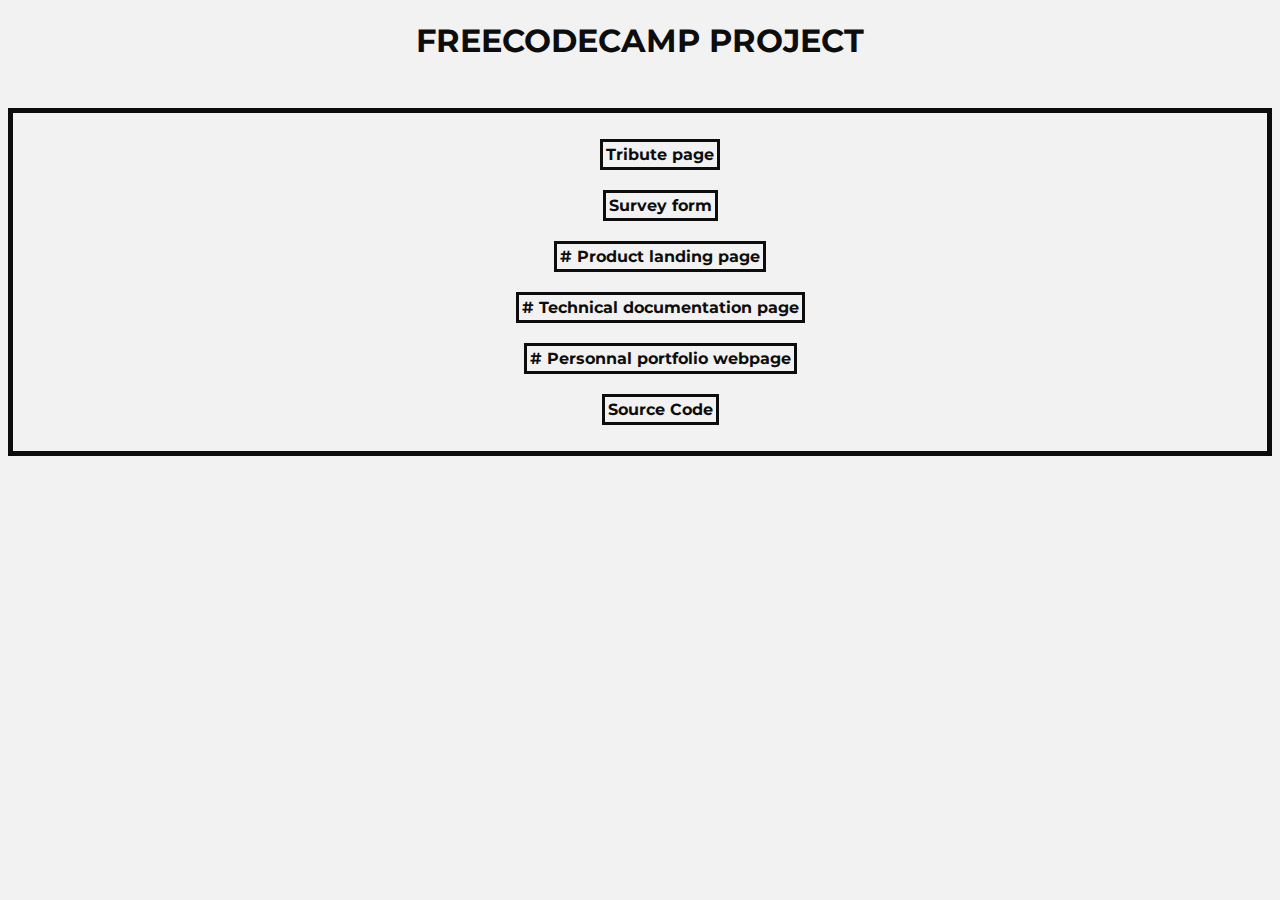
<file: index.html>
<!DOCTYPE html>
<html lang="en">
  <head>
    <meta charset="UTF-8" />
    <title>FreeCodeCampProject</title>
    <link rel="stylesheet" href="styles/index.css" media="all" />
    <link
      href="https://fonts.googleapis.com/css?family=Montserrat&display=swap"
      rel="stylesheet"
    />
  </head>
  <body>
    <h1>FREECODECAMP PROJECT</h1>
    <!-- <blockquote>"Right now, not have any project"</blockquote> -->
    <div class="project">
      <ul>
        <li>
          <a href="tributePage.html">Tribute page</a>
        </li>
        <li>
          <a href="surveyForm.html">Survey form</a>
        </li>
        <li>
          <a href="productLandingPage.html"># Product landing page</a>
        </li>
        <li>
          <a href="technicalDocumentationPage.html">
            # Technical documentation page
          </a>
        </li>
        <li>
          <a href="personnalPortfolioWebpage.html"
            ># Personnal portfolio webpage</a
          >
        </li>
        <li>
          <a href="https://github.com/nicholaspham2311/FreeCodeCampProject"
            >Source Code</a
          >
        </li>
      </ul>
    </div>
  </body>
</html>
</file>
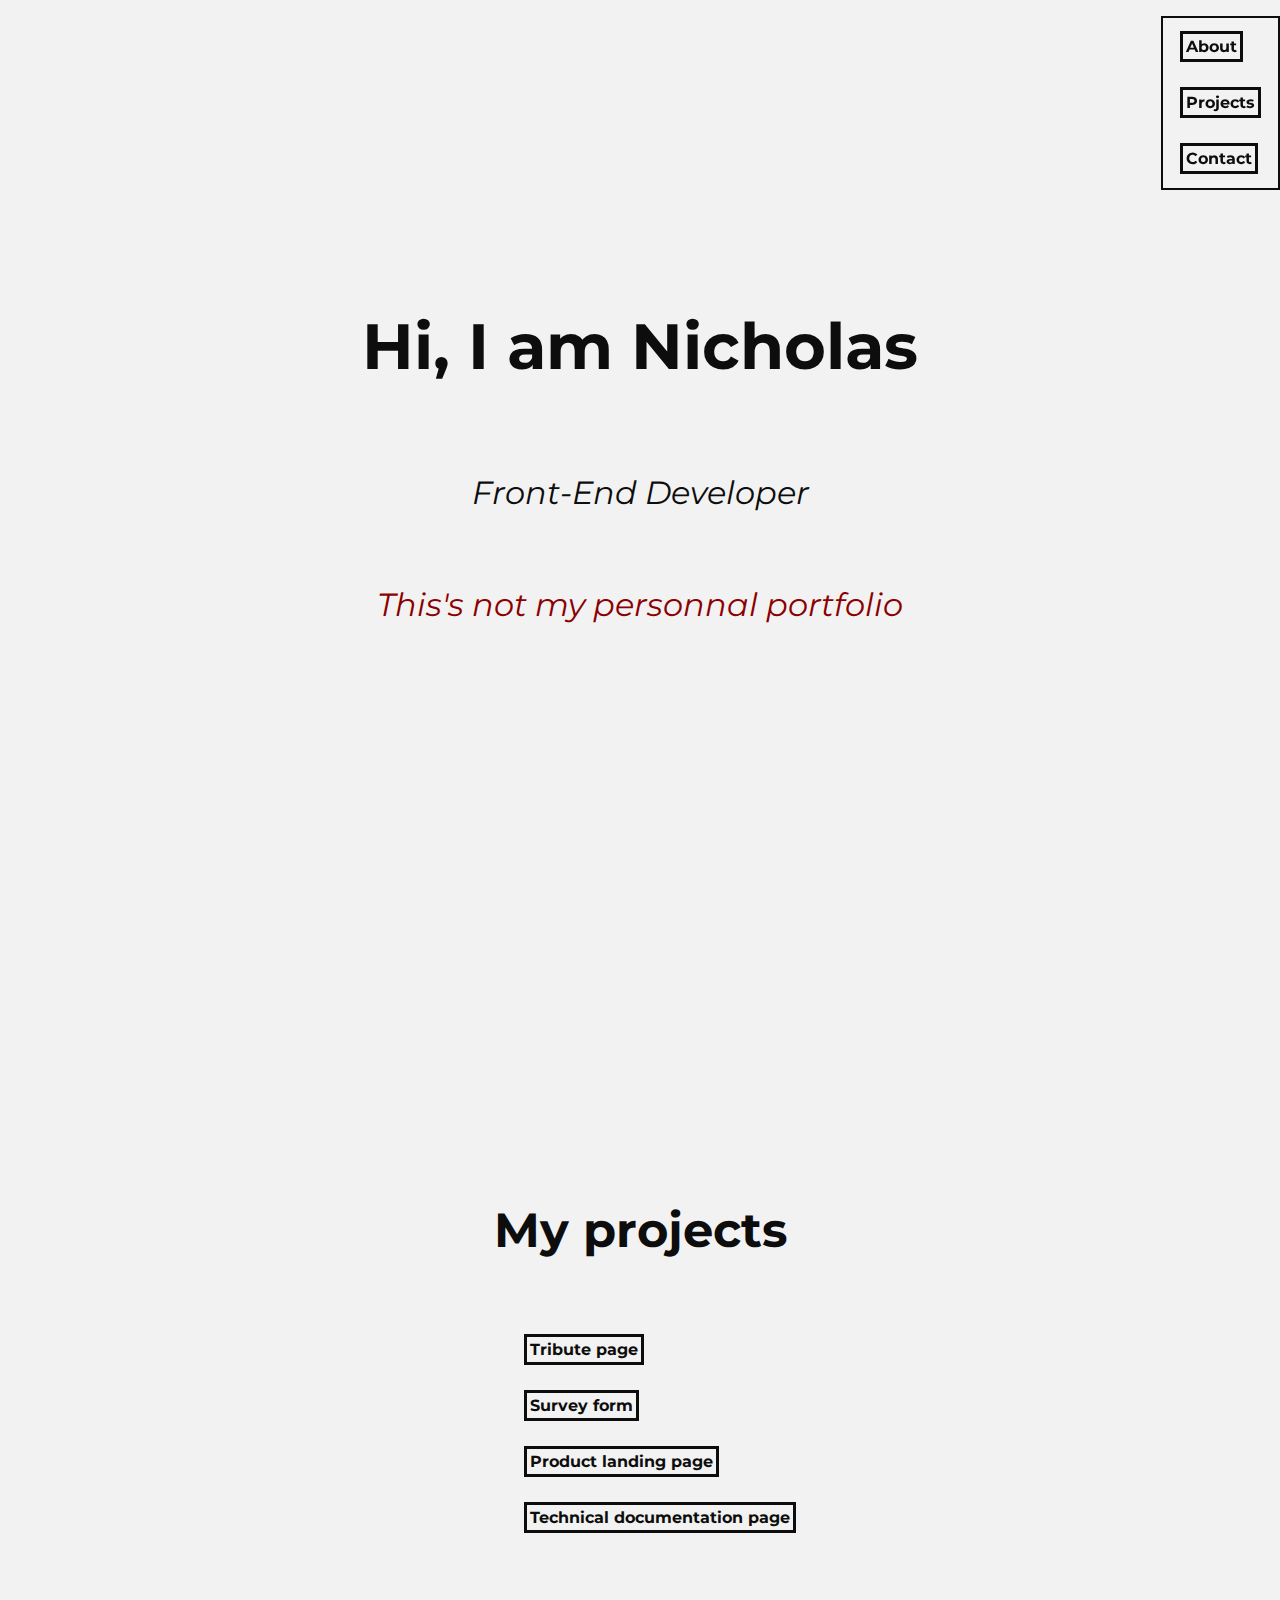
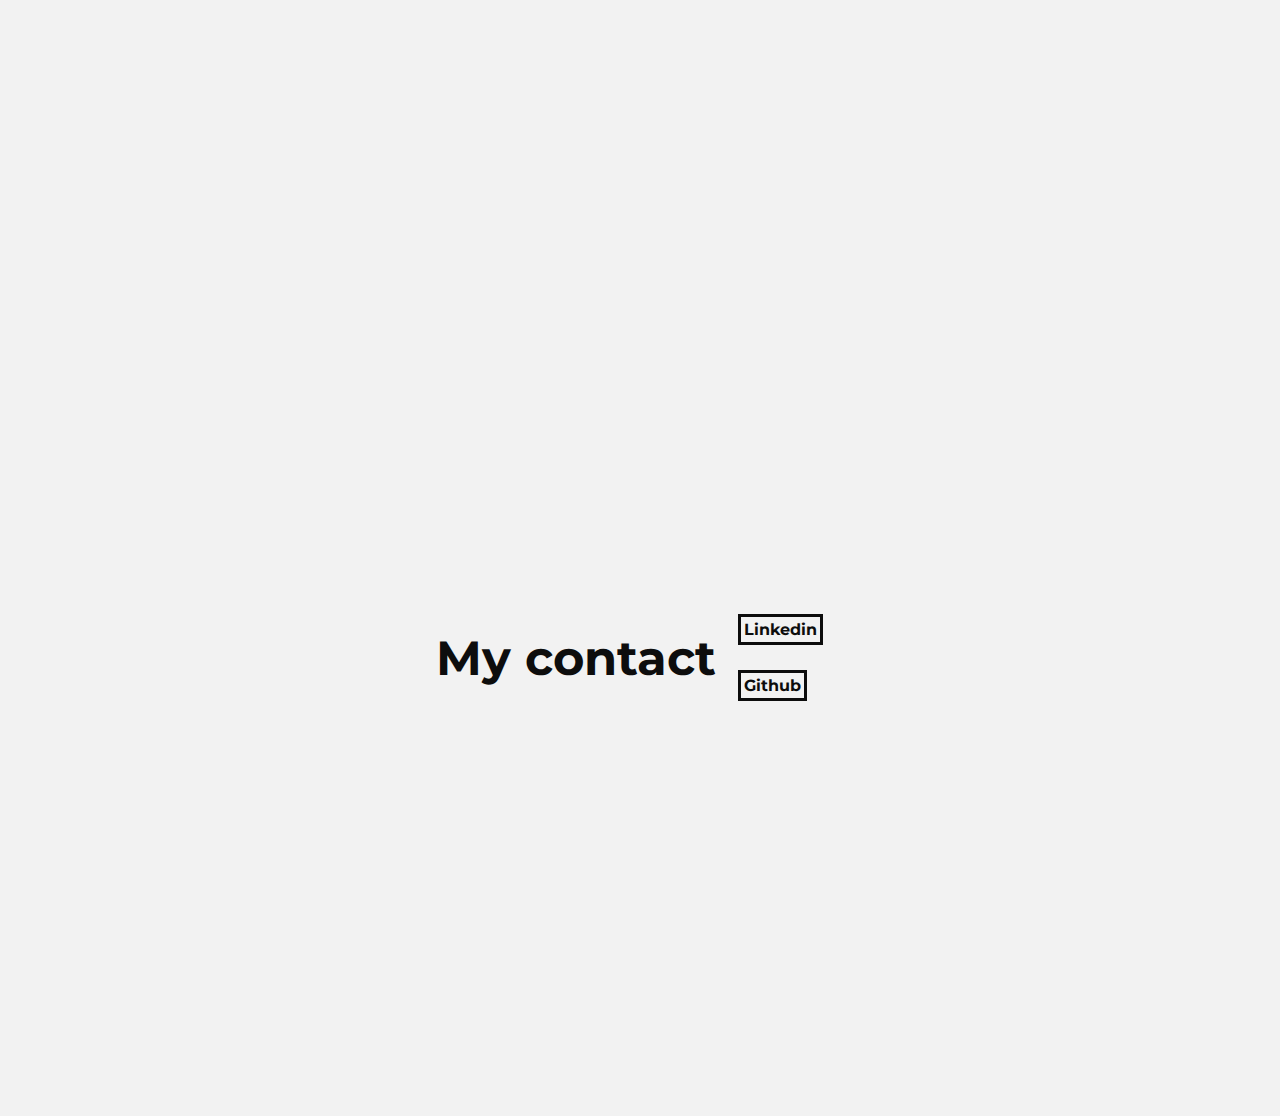
<file: personnalPortfolioWebpage.html>
<!DOCTYPE html>
<html lang="en">
  <head>
    <meta charset="UTF-8" />
    <title>Personal Portfolio</title>
    <link
      rel="stylesheet"
      href="styles/personnalPortfolioWebpage.css"
      media="all"
    />
  </head>
  <body>
    <script src="https://cdn.freecodecamp.org/testable-projects-fcc/v1/bundle.js"></script>
    <header>
      <nav id="navbar">
        <ul>
          <li>
            <a class="nav-link" href="#welcome-section">About</a>
          </li>
          <li>
            <a class="nav-link" href="#projects">Projects</a>
          </li>
          <li>
            <a class="nav-link" href="#contact">Contact</a>
          </li>
        </ul>
      </nav>
    </header>
    <main id="main-doc">
      <section id="welcome-section">
        <h1>Hi, I am Nicholas</h1>
        <p>Front-End Developer</p>
        <p style="color: darkred">This's not my personnal portfolio</p>
      </section>
      <section id="projects">
        <h2>My projects</h2>
        <ul>
          <li>
            <a class="project-tile" href="./tributePage.html">Tribute page</a>
          </li>
          <li>
            <a class="project-tile" href="./surveyForm.html">Survey form</a>
          </li>
          <li>
            <a class="project-tile" href="./productLandingPage.html"
              >Product landing page</a
            >
          </li>
          <li>
            <a class="project-tile" href="./technicalDocumentationPage.html">
              Technical documentation page
            </a>
          </li>
        </ul>
      </section>
      <section id="contact">
        <h2>My contact</h2>
        <ul>
          <li>
            <a
              id="profile-link"
              target="_blank"
              href="https://www.linkedin.com/in/thuanpham2311/"
              >Linkedin</a
            >
          </li>
          <li>
            <a
              id="profile-link"
              target="_blank"
              href="https://github.com/thuanpham2311"
              >Github</a
            >
          </li>
        </ul>
      </section>
    </main>
    <footer></footer>
  </body>
</html>
</file>
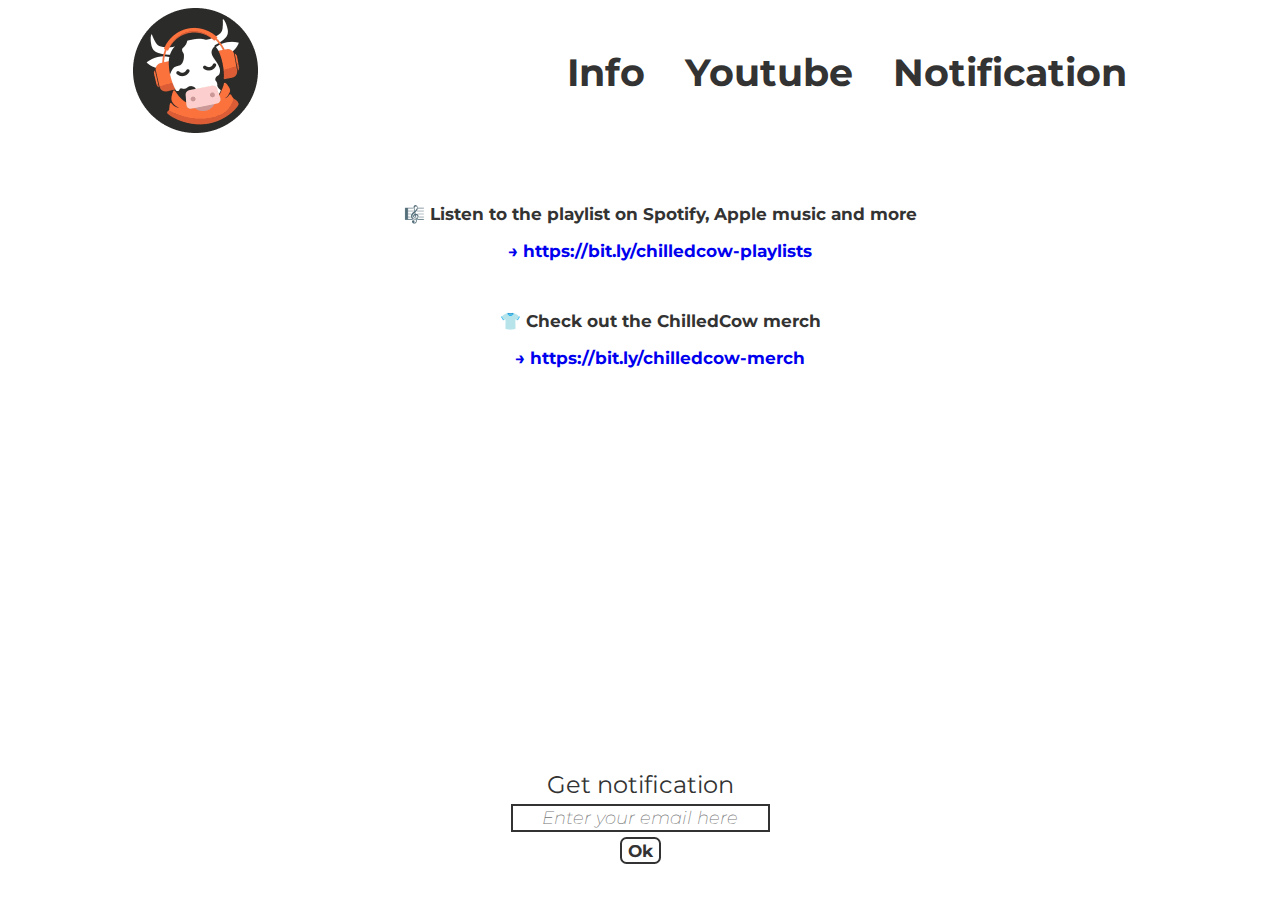
<file: productLandingPage.html>
<!DOCTYPE html>
<html lang="en">
  <head>
    <meta charset="UTF-8" />
    <title>Product Landing Page</title>
    <link rel="stylesheet" href="styles/productLandingPage.css" media="all" />
  </head>
  <div id="header">
    <header>
      <div class="logo">
        <a href="https://www.facebook.com/TheChilledCow/"
          ><img id="header-img" src="images/logo_productLandingPage.png" alt=""
        /></a>
      </div>
      <nav id="nav-bar">
        <ul>
          <li><a class="nav-link" href="#info">Info</a></li>
          <li><a class="nav-link" href="#youtube">Youtube</a></li>
          <li><a class="nav-link" href="#notification">Notification</a></li>
        </ul>
      </nav>
    </header>
  </div>
  <body>
    <section id="info">
      <form id="form" action="">
        <ul>
          <p>🎼 Listen to the playlist on Spotify, Apple music and more</p>
          <a href="https://bit.ly/chilledcow-playlists"
            >→ https://bit.ly/chilledcow-playlists</a
          >
        </ul>
        <ul>
          <p>👕 Check out the ChilledCow merch</p>
          <a href="https://bit.ly/chilledcow-merch"
            >→ https://bit.ly/chilledcow-merch</a
          >
        </ul>
      </form>
    </section>
    <section id="youtube" class="youtube-video">
      <iframe
        id="video"
        src="https://youtube.com/embed/5qap5aO4i9A"
        width="420"
        height="315"
        frameborder="0"
      ></iframe>
    </section>
    <section id="notification">
      <h2>Get notification</h2>
      <form id="form" action="https://www.freecodecamp.com/email-submit">
        <input
          id="email"
          name="email"
          type="email"
          placeholder="Enter your email here"
          required
        />
        <input id="submit" type="submit" value="Ok" class="ok-button" />
      </form>
    </section>
    <script src="https://cdn.freecodecamp.org/testable-projects-fcc/v1/bundle.js"></script>
  </body>
</html>
</file>
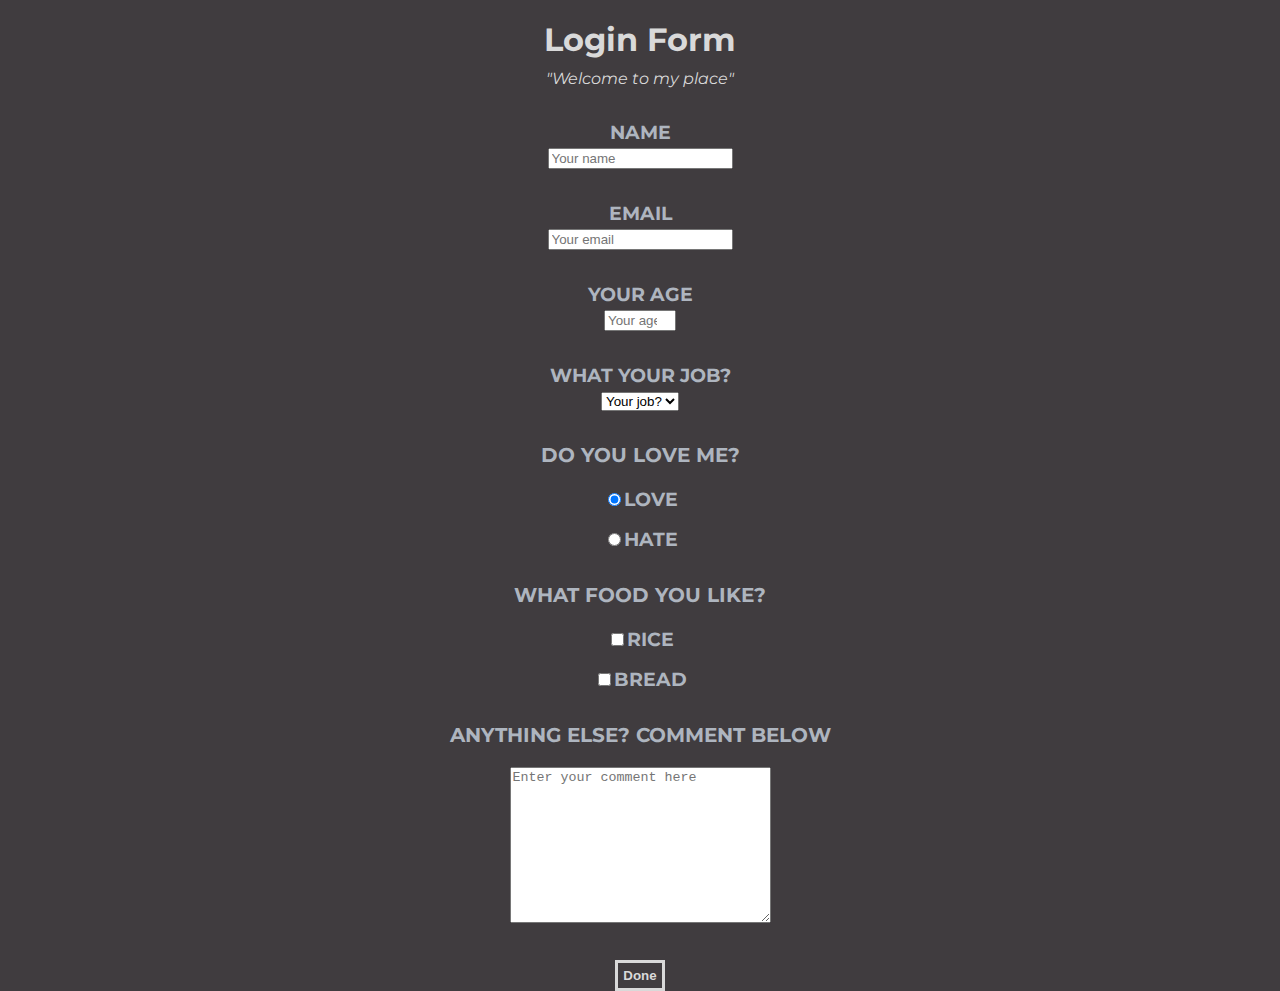
<file: surveyForm.html>
<!DOCTYPE html>
<html lang="en">
  <head>
    <meta charset="UTF-8" />
    <link rel="stylesheet" href="styles/surveyForm.css" media="all" />
    <title>survery form</title>
  </head>
  <body>
    <header>
      <h1 id="title">Login Form</h1>
      <p id="description">"Welcome to my place"</p>
    </header>
    <form id="survey-form" action="">
      <div class="form_group">
        <label id="name-label" for="name">name</label>
        <input
          class="form-control"
          id="name"
          type="text"
          placeholder="Your name"
          required
        />
      </div>
      <div class="form_group">
        <label id="email-label" for="email">email</label>
        <input
          class="form-control"
          id="email"
          type="email"
          placeholder="Your email"
          required
        />
      </div>
      <div class="form_group">
        <label id="number-label" for="number">Your age</label>
        <input
          id="number"
          type="number"
          placeholder="Your age"
          min="1"
          class="form-control"
          max="2000"
          required
        />
      </div>
      <div class="form_group">
        <label for="dropdown">what your job?</label>
        <select id="dropdown" name="what your job?">
          <option disabled selected value="">Your job?</option>
          <option value="Student">Student</option>
          <option value="Gamer">Gamer</option>
          <option value="Dev">Dev</option>
        </select>
      </div>
      <div class="form_group">
        <p>Do you love me?</p>
        <label
          ><input
            name="love-or-hate"
            type="radio"
            value="love"
            class="input-radio"
            checked
          />Love</label
        >
        <label for=""
          ><input
            name="love-or-hate"
            type="radio"
            value="hate"
            class="input-radio"
          />Hate</label
        >
      </div>
      <div class="form_group">
        <p>What food you like?</p>
        <label for=""
          ><input
            type="checkbox"
            name="food"
            class="input-checkbox"
            value="rice"
          />rice</label
        >
        <label for=""
          ><input
            type="checkbox"
            name="food"
            class="input-checkbox"
            value="bread"
          />bread</label
        >
      </div>
      <div class="form_group">
        <p>Anything else? Comment below</p>
        <textarea
          placeholder="Enter your comment here"
          id="textarea"
          name="comment"
          cols="30"
          rows="10"
          class="textarea"
        ></textarea>
      </div>
      <div>
        <button type="submit" id="submit">Done</button>
      </div>
    </form>
    <script src="https://cdn.freecodecamp.org/testable-projects-fcc/v1/bundle.js"></script>
  </body>
</html>
</file>
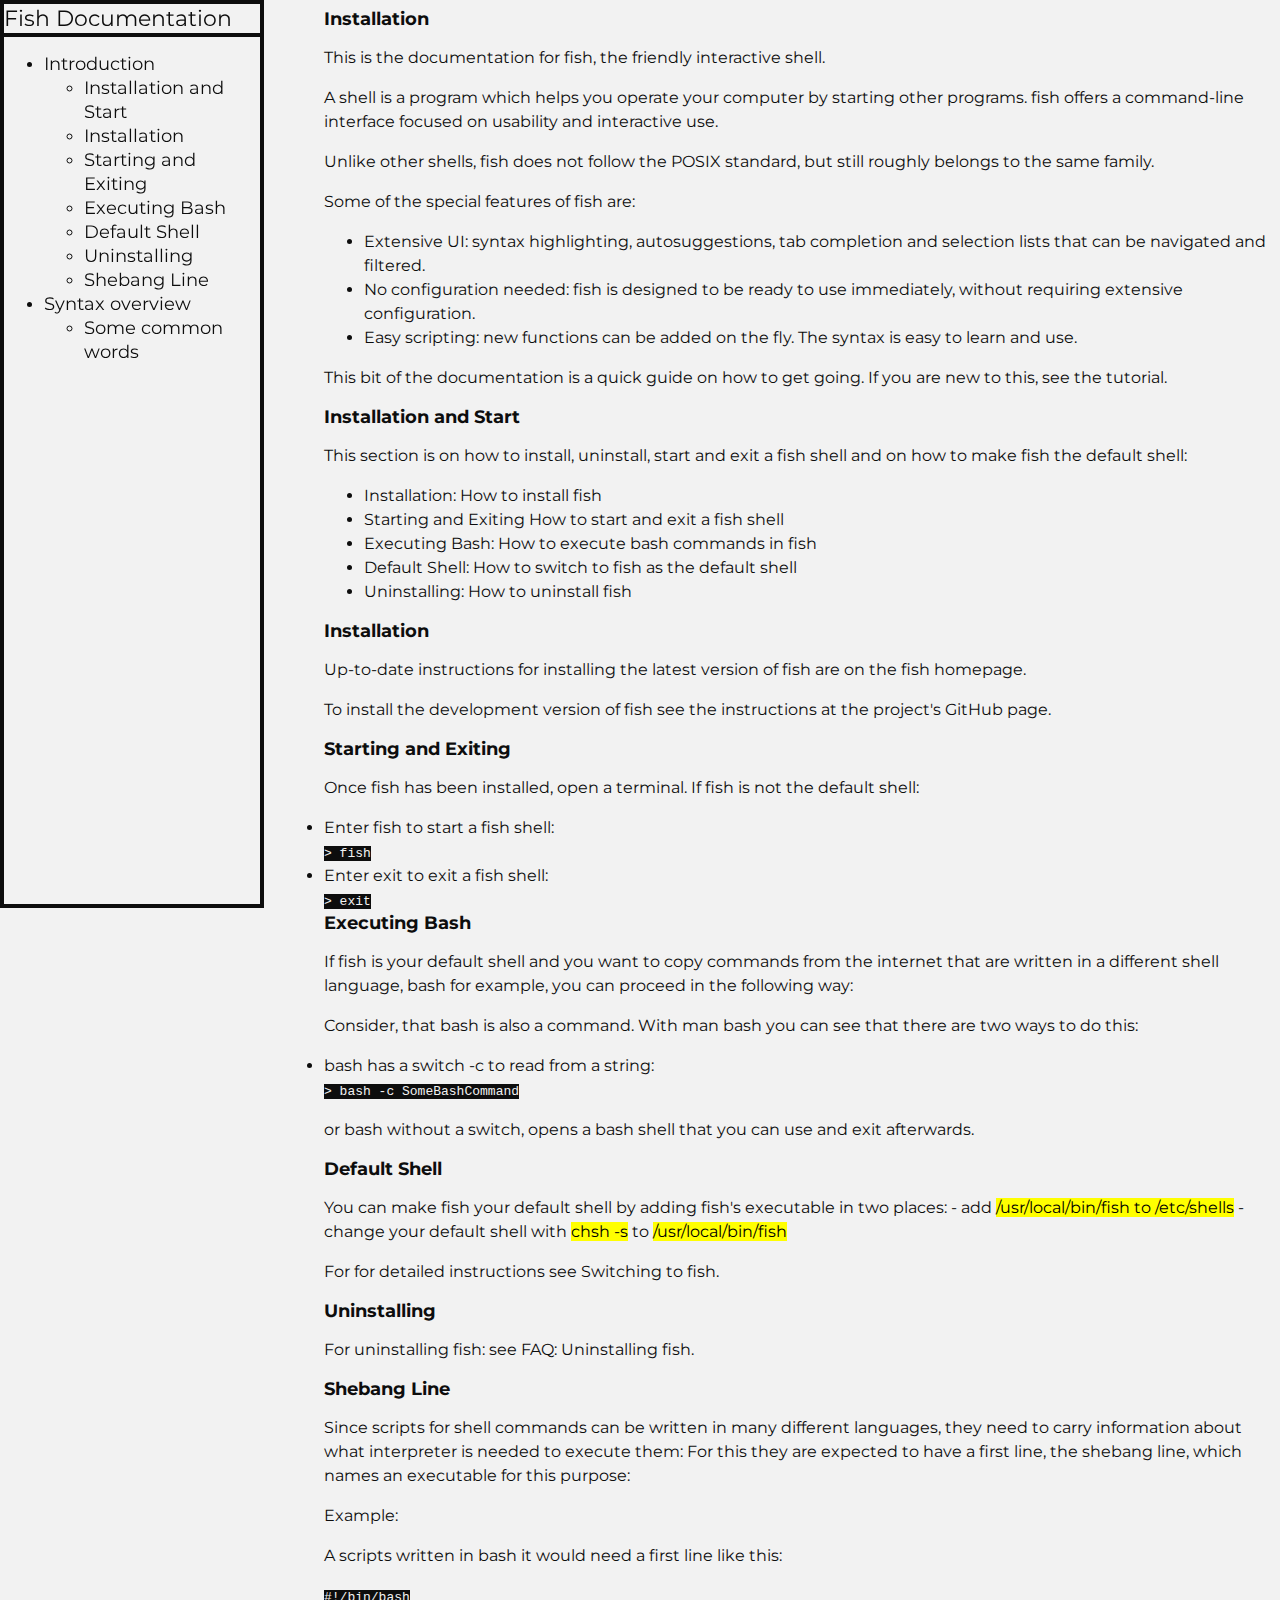
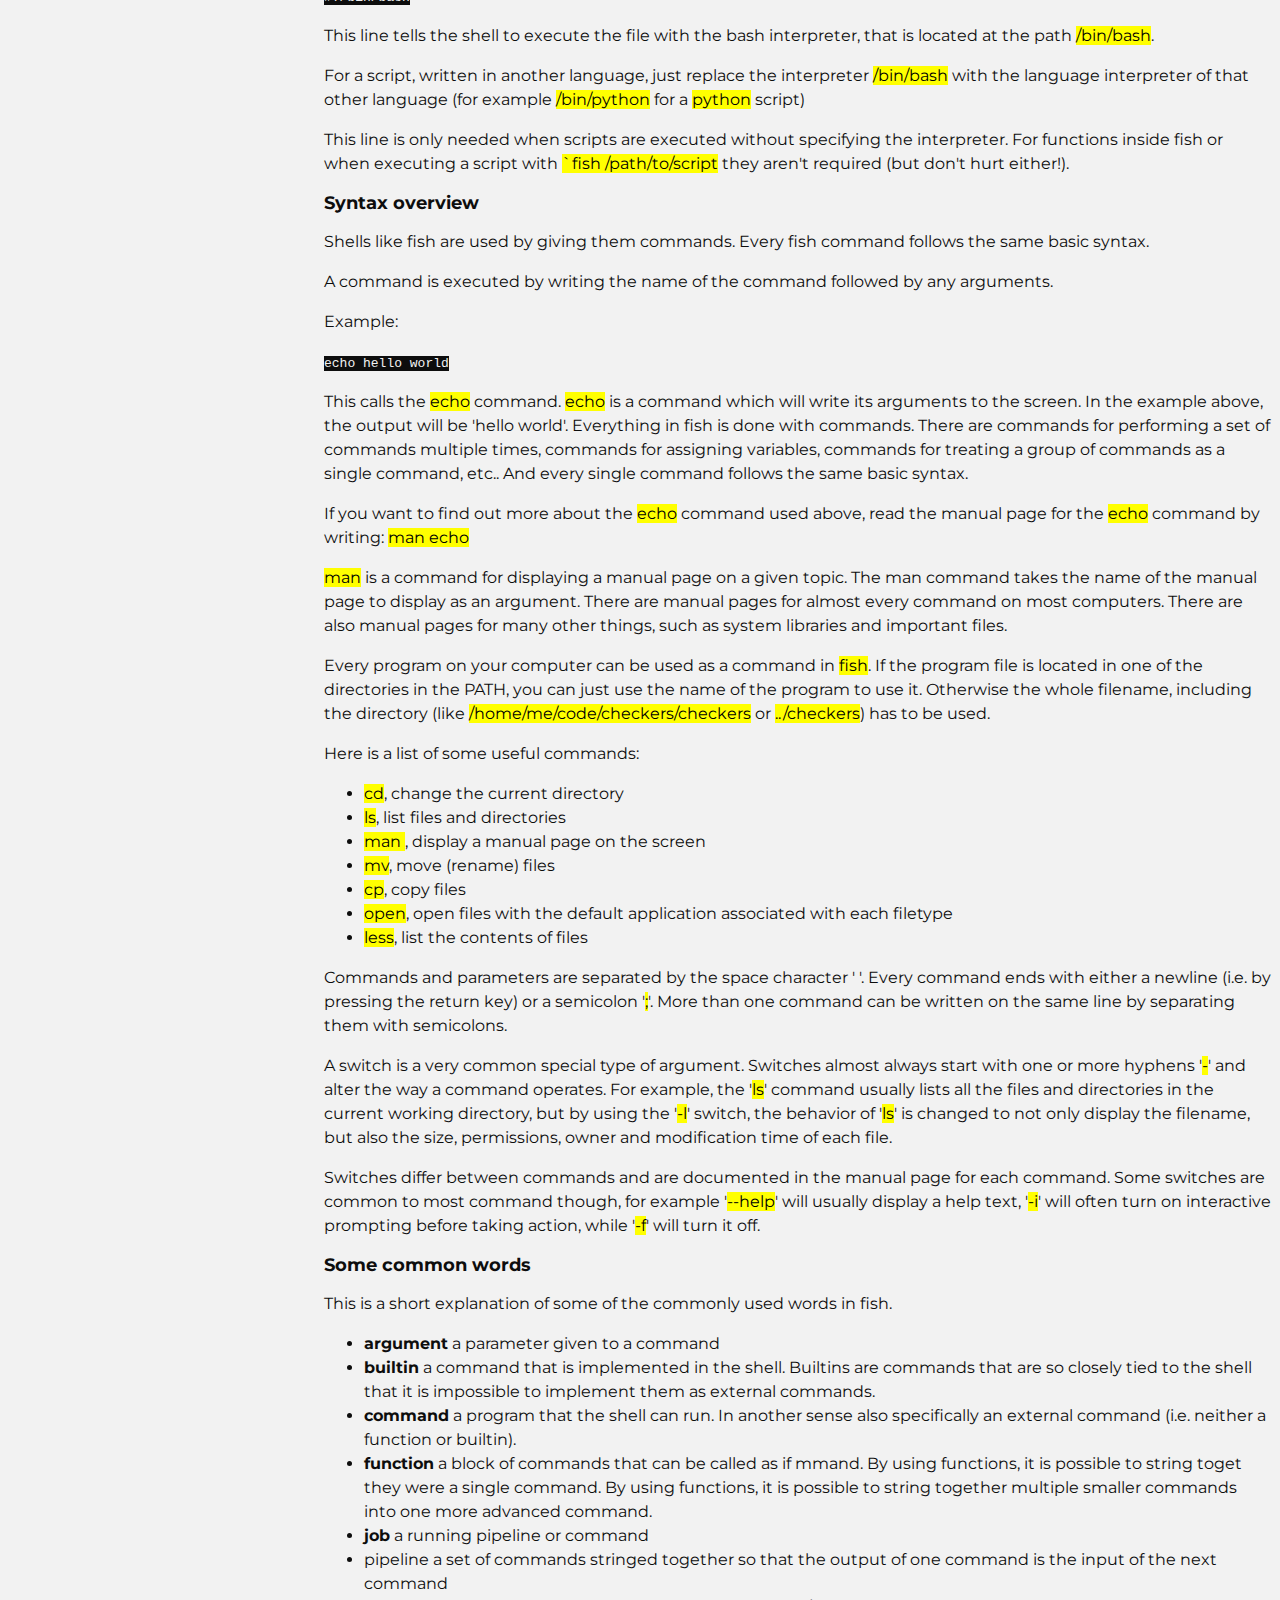
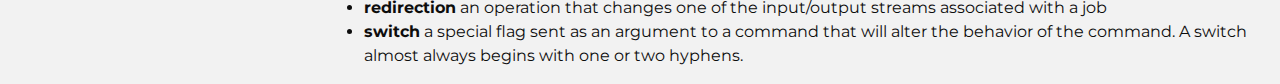
<file: technicalDocumentationPage.html>
<!DOCTYPE html>
<html lang="en">
  <head>
    <meta charset="UTF-8" />
    <title>Technical Documentation</title>
    <link
      rel="stylesheet"
      href="styles/technicalDocumentationPage.css"
      media="all"
    />
  </head>
  <body>
    <nav id="navbar">
      <header>Fish Documentation</header>
      <ul>
        <li>
          <a class="nav-link" href="#Introduction">Introduction</a>
          <ul>
            <li>
              <a class="nav-link" href="#Installation_and_Start"
                >Installation and Start</a
              >
            </li>

            <li><a class="nav-link" href="#Installation">Installation</a></li>
            <li>
              <a class="nav-link" href="#Starting_and_Exiting"
                >Starting and Exiting</a
              >
            </li>
            <li>
              <a class="nav-link" href="#Executing_Bash">Executing Bash</a>
            </li>
            <li>
              <a class="nav-link" href="#Default_Shell">Default Shell</a>
            </li>
            <li><a class="nav-link" href="#Uninstalling">Uninstalling</a></li>
            <li>
              <a class="nav-link" href="#Shebang_Line">Shebang Line</a>
            </li>
          </ul>
        </li>
        <li>
          <a class="nav-link" href="#Syntax_overview">Syntax overview</a>
          <ul>
            <li>
              <a class="nav-link" href="#Some_common_words"
                >Some common words</a
              >
            </li>
          </ul>
        </li>
      </ul>
    </nav>
    <main id="main-doc">
      <section class="main-section" id="Introduction">
        <header>Installation</header>
        <article>
          <p>
            This is the documentation for fish, the friendly interactive shell.
          </p>
          <p>
            A shell is a program which helps you operate your computer by
            starting other programs. fish offers a command-line interface
            focused on usability and interactive use.
          </p>
          <p>
            Unlike other shells, fish does not follow the POSIX standard, but
            still roughly belongs to the same family.
          </p>
          <p>Some of the special features of fish are:</p>
          <ul>
            <li>
              Extensive UI: syntax highlighting, autosuggestions, tab completion
              and selection lists that can be navigated and filtered.
            </li>
            <li>
              No configuration needed: fish is designed to be ready to use
              immediately, without requiring extensive configuration.
            </li>
            <li>
              Easy scripting: new functions can be added on the fly. The syntax
              is easy to learn and use.
            </li>
          </ul>
          <p>
            This bit of the documentation is a quick guide on how to get going.
            If you are new to this, see the tutorial.
          </p>
        </article>
      </section>
      <section class="main-section" id="Installation_and_Start">
        <header>Installation and Start</header>
        <article>
          <p>
            This section is on how to install, uninstall, start and exit a fish
            shell and on how to make fish the default shell:
          </p>
          <ul>
            <li>Installation: How to install fish</li>
            <li>Starting and Exiting How to start and exit a fish shell</li>
            <li>Executing Bash: How to execute bash commands in fish</li>
            <li>Default Shell: How to switch to fish as the default shell</li>
            <li>Uninstalling: How to uninstall fish</li>
          </ul>
        </article>
      </section>
      <section class="main-section" id="Installation">
        <header>Installation</header>
        <article>
          <p>
            Up-to-date instructions for installing the latest version of fish
            are on the fish homepage.
          </p>
          <p>
            To install the development version of fish see the instructions at
            the project's GitHub page.
          </p>
        </article>
      </section>
      <section class="main-section" id="Starting_and_Exiting">
        <header>Starting and Exiting</header>
        <article>
          <p>
            Once fish has been installed, open a terminal. If fish is not the
            default shell:
          </p>
          <li>Enter fish to start a fish shell:</li>
          <code> > fish </code>
          <li>Enter exit to exit a fish shell:</li>
          <code> > exit </code>
        </article>
      </section>
      <section class="main-section" id="Executing_Bash">
        <header>Executing Bash</header>
        <article>
          <p>
            If fish is your default shell and you want to copy commands from the
            internet that are written in a different shell language, bash for
            example, you can proceed in the following way:
          </p>

          <p>
            Consider, that bash is also a command. With man bash you can see
            that there are two ways to do this:
          </p>

          <li>bash has a switch -c to read from a string:</li>

          <code> > bash -c SomeBashCommand </code>
          <p>
            or bash without a switch, opens a bash shell that you can use and
            exit afterwards.
          </p>
        </article>
      </section>
      <section class="main-section" id="Default_Shell">
        <header>Default Shell</header>
        <article>
          <p>
            You can make fish your default shell by adding fish's executable in
            two places: - add <mark>/usr/local/bin/fish to /etc/shells</mark> -
            change your default shell with <mark>chsh -s</mark> to
            <mark>/usr/local/bin/fish</mark>
          </p>
          <p>For for detailed instructions see Switching to fish.</p>
        </article>
      </section>
      <section class="main-section" id="Uninstalling">
        <header>Uninstalling</header>
        <article>
          <p>For uninstalling fish: see FAQ: Uninstalling fish.</p>
        </article>
      </section>
      <section class="main-section" id="Shebang_Line">
        <header>Shebang Line</header>
        <article>
          <p>
            Since scripts for shell commands can be written in many different
            languages, they need to carry information about what interpreter is
            needed to execute them: For this they are expected to have a first
            line, the shebang line, which names an executable for this purpose:
          </p>

          <p>Example:</p>

          <p>A scripts written in bash it would need a first line like this:</p>

          <code> #!/bin/bash </code>
          <p>
            This line tells the shell to execute the file with the bash
            interpreter, that is located at the path <mark>/bin/bash</mark>.
          </p>

          <p>
            For a script, written in another language, just replace the
            interpreter <mark>/bin/bash</mark> with the language interpreter of
            that other language (for example <mark>/bin/python</mark> for a
            <mark>python</mark> script)
          </p>
          <p>
            This line is only needed when scripts are executed without
            specifying the interpreter. For functions inside fish or when
            executing a script with <mark>`fish /path/to/script</mark> they
            aren't required (but don't hurt either!).
          </p>
        </article>
      </section>
      <section class="main-section" id="Syntax_overview">
        <header>Syntax overview</header>
        <article>
          <p>
            Shells like fish are used by giving them commands. Every fish
            command follows the same basic syntax.
          </p>
          <p>
            A command is executed by writing the name of the command followed by
            any arguments.
          </p>
          <p>Example:</p>

          <code> echo hello world </code>
          <p>
            This calls the <mark>echo</mark> command. <mark>echo</mark> is a
            command which will write its arguments to the screen. In the example
            above, the output will be 'hello world'. Everything in fish is done
            with commands. There are commands for performing a set of commands
            multiple times, commands for assigning variables, commands for
            treating a group of commands as a single command, etc.. And every
            single command follows the same basic syntax.
          </p>
          If you want to find out more about the <mark>echo</mark> command used
          above, read the manual page for the <mark>echo</mark> command by
          writing: <mark>man echo</mark>
          <p>
            <mark>man</mark> is a command for displaying a manual page on a
            given topic. The man command takes the name of the manual page to
            display as an argument. There are manual pages for almost every
            command on most computers. There are also manual pages for many
            other things, such as system libraries and important files.
          </p>
          <p>
            Every program on your computer can be used as a command in
            <mark>fish</mark>. If the program file is located in one of the
            directories in the PATH, you can just use the name of the program to
            use it. Otherwise the whole filename, including the directory (like
            <mark>/home/me/code/checkers/checkers</mark> or
            <mark>../checkers</mark>) has to be used.
          </p>
          <p>Here is a list of some useful commands:</p>
          <ul>
            <li><mark>cd</mark>, change the current directory</li>
            <li><mark>ls</mark>, list files and directories</li>
            <li><mark>man </mark>, display a manual page on the screen</li>
            <li><mark>mv</mark>, move (rename) files</li>
            <li><mark>cp</mark>, copy files</li>
            <li>
              <mark>open</mark>, open files with the default application
              associated with each filetype
            </li>
            <li><mark>less</mark>, list the contents of files</li>
          </ul>
          <p>
            Commands and parameters are separated by the space character ' '.
            Every command ends with either a newline (i.e. by pressing the
            return key) or a semicolon '<mark>;</mark>'. More than one command
            can be written on the same line by separating them with semicolons.
          </p>
          <p>
            A switch is a very common special type of argument. Switches almost
            always start with one or more hyphens '<mark>-</mark>' and alter the
            way a command operates. For example, the '<mark>ls</mark>' command
            usually lists all the files and directories in the current working
            directory, but by using the '<mark>-l</mark>' switch, the behavior
            of '<mark>ls</mark>' is changed to not only display the filename,
            but also the size, permissions, owner and modification time of each
            file.
          </p>
          <p>
            Switches differ between commands and are documented in the manual
            page for each command. Some switches are common to most command
            though, for example '<mark>--help</mark>' will usually display a
            help text, '<mark>-i</mark>' will often turn on interactive
            prompting before taking action, while '<mark>-f</mark>' will turn it
            off.
          </p>
        </article>
      </section>
      <section class="main-section" id="Some_common_words">
        <header>Some common words</header>
        <article>
          <p>
            This is a short explanation of some of the commonly used words in
            fish.
          </p>
          <ul>
            <li><strong>argument</strong> a parameter given to a command</li>
            <li>
              <strong>builtin</strong> a command that is implemented in the
              shell. Builtins are commands that are so closely tied to the shell
              that it is impossible to implement them as external commands.
            </li>
            <li>
              <strong>command</strong> a program that the shell can run. In
              another sense also specifically an external command (i.e. neither
              a function or builtin).
            </li>
            <li>
              <strong>function</strong> a block of commands that can be called
              as if mmand. By using functions, it is possible to string toget
              they were a single command. By using functions, it is possible to
              string together multiple smaller commands into one more advanced
              command.
            </li>
            <li><strong>job</strong> a running pipeline or command</li>
            <li>
              pipeline a set of commands stringed together so that the output of
              one command is the input of the next command
            </li>
            <li>
              <strong>redirection</strong> an operation that changes one of the
              input/output streams associated with a job
            </li>
            <li>
              <strong>switch</strong> a special flag sent as an argument to a
              command that will alter the behavior of the command. A switch
              almost always begins with one or two hyphens.
            </li>
          </ul>
        </article>
      </section>
    </main>
    <script src="https://cdn.freecodecamp.org/testable-projects-fcc/v1/bundle.js"></script>
  </body>
</html>
</file>
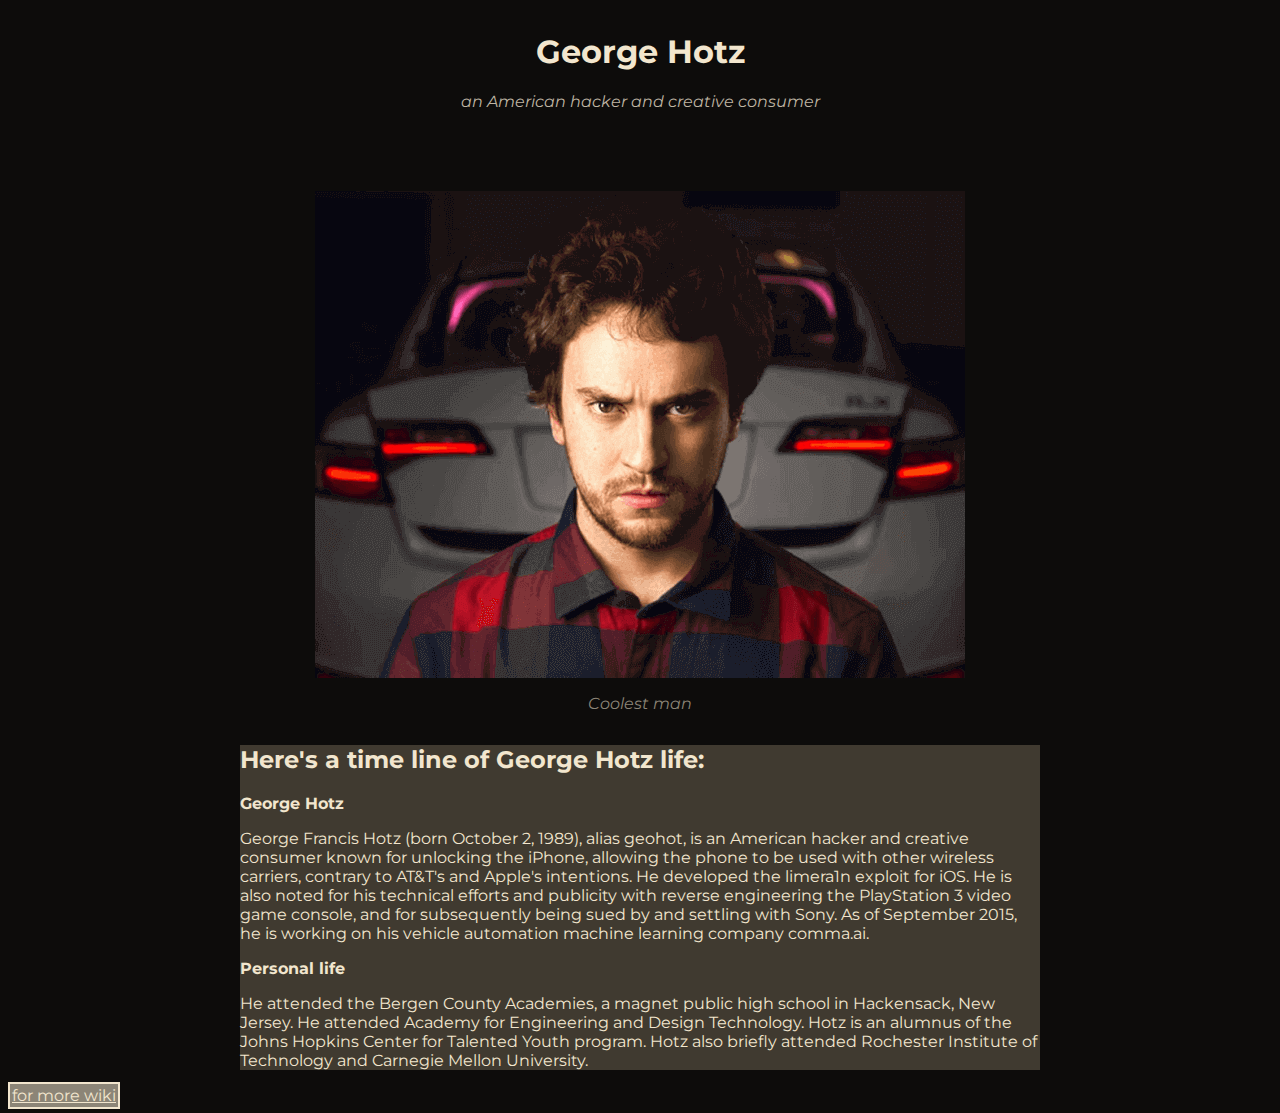
<file: tributePage.html>
<!DOCTYPE html>
<html lang="en">
  <head>
    <meta charset="UTF-8" />
    <title>Tribute Page</title>
    <link rel="stylesheet" href="styles/tributePage.css" media="all" />
    <link
      href="https://fonts.googleapis.com/css?family=Montserrat&display=swap"
      rel="stylesheet"
    />
  </head>
  <body>
    <main id="main">
      <h1 id="title">George Hotz</h1>
      <p class="sub-title">an American hacker and creative consumer</p>
      <div id="img-div">
        <img id="image" src="images/George_Hotz.png" alt="" />
        <p id="img-caption">Coolest man</p>
      </div>
      <div id="tribute-info">
        <h2>Here's a time line of George Hotz life:</h2>
        <p>
          <strong> George Hotz </strong>
        </p>
        <p>
          George Francis Hotz (born October 2, 1989), alias geohot, is an
          American hacker and creative consumer known for unlocking the iPhone,
          allowing the phone to be used with other wireless carriers, contrary
          to AT&T's and Apple's intentions. He developed the limera1n exploit
          for iOS. He is also noted for his technical efforts and publicity with
          reverse engineering the PlayStation 3 video game console, and for
          subsequently being sued by and settling with Sony. As of September
          2015, he is working on his vehicle automation machine learning company
          comma.ai.
        </p>
        <p>
          <strong> Personal life </strong>
        </p>
        <p>
          He attended the Bergen County Academies, a magnet public high school
          in Hackensack, New Jersey. He attended Academy for Engineering and
          Design Technology. Hotz is an alumnus of the Johns Hopkins Center for
          Talented Youth program. Hotz also briefly attended Rochester Institute
          of Technology and Carnegie Mellon University.
        </p>
      </div>
      <a
        id="tribute-link"
        target="_blank"
        href="https://en.wikipedia.org/wiki/George_Hotz"
        >for more wiki</a
      >
    </main>
    <script src="https://cdn.freecodecamp.org/testable-projects-fcc/v1/bundle.js"></script>
  </body>
</html>
</file>
<file: styles/index.css>
/* Color Theme Swatches in Hex */
.BALENCIAGA-—-E-Commerce-Redesign-Concept-1-hex {
  color: #f2f2f2;
}
.BALENCIAGA-—-E-Commerce-Redesign-Concept-5-hex {
  color: #0d0d0d;
}

body {
  background: #f2f2f2;
  color: #0d0d0d;
  font-family: "Montserrat", sans-serif;
  align-items: center;
  text-align: center;
}

h1 {
  color: #0d0d0d;
}

.project {
  border: 5px solid #0d0d0d;
  margin-top: 3em;
}

ul {
  display: flex;
  flex-direction: column;
}

li {
  margin: 1em;
  list-style-type: none;
}

a {
  color: #0d0d0d;
  text-decoration: none;
  font-weight: bold;
  border: 3px solid #0d0d0d;
  padding: 3px;
}

a:hover {
  background-color: transparent;
  padding: 6px;
}
</file>
<file: styles/personnalPortfolioWebpage.css>
@import url("https://fonts.googleapis.com/css?family=Montserrat&display=swap");

/* Color Theme Swatches in Hex */
.BALENCIAGA-—-E-Commerce-Redesign-Concept-1-hex {
  color: #f2f2f2;
}
.BALENCIAGA-—-E-Commerce-Redesign-Concept-5-hex {
  color: #0d0d0d;
}

body {
  font-family: Montserrat;
  background: #f2f2f2;
  color: #0d0d0d;
  line-height: 1.5;
}

nav {
  display: flex;
  justify-content: flex-end;
  position: fixed;
  top: 0;
  left: 0;
  width: 100%;
}
nav > ul {
  border: 2px solid;
  padding: 1px;
}

p {
  font-style: italic;
  font-size: 2rem;
}
h1 {
  font-size: 4rem;
}
h2 {
  font-size: 3rem;
}

p,
h1,
h2 {
  text-align: center;
}

ul {
  display: flex;
  flex-direction: column;
}

ul:hover {
  border: 2px solid;
}

li {
  margin: 1em;
  list-style-type: none;
}

a {
  color: #0d0d0d;
  text-decoration: none;
  font-weight: bold;
  border: 3px solid;
  padding: 3px;
}

a:hover {
  background-color: transparent;
  padding: 6px;
}
#welcome-section {
  display: flex;
  flex-direction: column;
  justify-content: center;
  align-items: center;
  width: 100%;
  height: 100vh;
}
#projects {
  display: flex;
  flex-direction: column;
  justify-content: center;
  align-items: center;
  width: 100%;
  height: 100vh;
}

#contact {
  display: flex;
  justify-content: center;
  align-items: center;
  width: 100%;
  height: 100vh;
}
#contact > ul {
  padding: 1px;
  margin: 5px;
}

@media screen {
}
</file>
<file: styles/productLandingPage.css>
@import url("https://fonts.googleapis.com/css?family=Montserrat&display=swap");

header {
  display: flex;
  align-items: center;
  justify-content: space-around;
  flex-wrap: wrap;
}
a {
  text-decoration: none;
}

.logo > #header-img {
  margin: 1em auto;
  max-width: 100%;
  max-height: 100%;
  display: block;
}

nav > ul {
  display: flex;
  flex-direction: row;
  justify-items: space-around;
}

li {
  padding: 0 20px;
  list-style-type: none;
}

@media screen and (min-width: 601px) {
  #nav-bar {
    font-size: 2.4rem;
  }
}

@media screen and (max-width: 600px) {
  #nav-bar {
    font-size: 1.5rem;
  }
}

#nav-bar {
  font-family: Montserrat;
  font-style: normal;
  font-weight: bold;
  line-height: 44px;
  display: flex;
  align-items: center;
  text-align: center;

  color: #333333;
}

.nav-link {
  color: #333333;
}

#info > form {
  display: flex;
  flex-direction: column;
  margin: 2em 0em;

  font-family: Montserrat;
  font-style: normal;
  font-weight: bold;
  font-size: 16.7465px;
  line-height: 20px;
  display: flex;
  align-items: center;
  text-align: center;

  color: #333333;
}

#video {
  margin: 0 auto;
  display: block;
}

#notification > h2 {
  font-family: Montserrat;
  font-style: normal;
  font-weight: normal;
  font-size: 24px;
  line-height: 29px;
  display: flex;
  align-items: center;
  text-align: center;

  color: #333333;
}

#notification {
  display: flex;
  flex-direction: column;
  align-items: center;
  text-align: center;
  margin: 2em 0px;
}

#notification > h2 {
  margin: 5px 0px;
}

#notification input[type="email"] {
  background: #ffffff;
  border: 2px solid #333333;
  box-sizing: border-box;

  font-family: Montserrat;
  font-style: italic;
  font-weight: 200;
  font-size: 18px;
  line-height: 22px;
  align-items: center;
  text-align: center;
}

#notification input[type="submit"] {
  font-family: Montserrat;
  font-style: normal;
  font-weight: bold;
  font-size: 17.1818px;
  line-height: 21px;
  display: flex;
  cursor: pointer;

  color: #333333;

  margin: 5px auto;
  background: #ffffff;
  border: 2px solid #333333;
  box-sizing: border-box;
  border-radius: 6.5px;
}
</file>
<file: styles/surveyForm.css>
@import url("https://fonts.googleapis.com/css?family=Montserrat&display=swap");

body {
  font-family: "Montserrat", sans-serif;
  background: #403c3f;
  color: #aeb5bf;

  text-align: center;
  margin: 0 auto;
  width: 400px;
}

form {
  font-size: 1.2rem;
  text-transform: uppercase;
  font-weight: bold;
}

.form_group {
  margin: 2rem 0;
}
.form_group:hover {
  background: #333;
}

label {
  display: block;
  margin-top: 1rem;
}

.input-checkbox,
.input-radio {
}

p {
  font-size: 1.25rem;
}

#description {
  font-style: italic;
  font-size: 1rem;
  margin-bottom: 2rem;
  color: #d9d9d9;
}

#title {
  color: #d9d9d9;
  margin-top: 2rem;
  line-height: 0.5em;
}

#submit {
  padding: 5px;
  cursor: pointer;
  border: 3px solid #d9d9d9;
  background: #403c3f;
  color: #d9d9d9;
  font-weight: bold;
}

#submit:hover {
  border: 5px solid #ffffff;
}
</file>
<file: styles/technicalDocumentationPage.css>
@import url("https://fonts.googleapis.com/css?family=Montserrat&display=swap");

/* Color Theme Swatches in Hex */
.BALENCIAGA-—-E-Commerce-Redesign-Concept-1-hex {
  color: #f2f2f2;
}
.BALENCIAGA-—-E-Commerce-Redesign-Concept-5-hex {
  color: #0d0d0d;
}

body {
  font-family: Montserrat;
  background: #f2f2f2;
  color: #0d0d0d;
  line-height: 1.5;
}

nav {
  border: 4px solid #0d0d0d;
  min-width: 200px;
  position: fixed;
  z-index: 1;
  top: 0;
  left: 0;
  width: 20%;
  height: 100%;
}
nav > header {
  font-size: 22px;
  line-height: 29px;
  border-bottom: 4px solid;
  text-align: left;
}

.nav-link {
  text-decoration: none;
  color: #0d0d0d;
  font-style: normal;
  font-size: 18px;
  line-height: 22px;
  text-align: left;
}

.nav-link:hover {
  font-weight: bold;
}

#main-doc {
  position: relative;
  margin-left: 25%;
}
#main-doc header {
  font-size: 18px;
  line-height: 22px;
  font-weight: bold;
}
code {
  color: #f2f2f2;
  background: #0d0d0d;
}

@media only screen and (max-width: 800px) {
  #navbar {
    border: 4px solid #0d0d0d;
    width: 100%;
    max-height: 300px;
    position: absolute;
    display: block;
    z-index: 1;
  }

  #main-doc {
    margin-left: 0;
    margin-top: 320px;
  }
}
</file>
<file: styles/tributePage.css>
/* Color Theme Swatches in Hex */
.Iconfolio-1-1-hex {
  color: #403a30;
}
.Iconfolio-1-2-hex {
  color: #f2e6ce;
}
.Iconfolio-1-3-hex {
  color: #bfb5a3;
}
.Iconfolio-1-4-hex {
  color: #8c8577;
}
.Iconfolio-1-5-hex {
  color: #0d0c0b;
}
html {
  background: #0d0c0b;
  color: #f2e6ce;
  font-family: "Montserrat", sans-serif;
}

#title {
  text-align: center;
  margin-top: 1em;
}

p.sub-title {
  text-align: center;
  font-style: italic;
  color: #bfb5a3;
  margin-bottom: 5em;
}

#main {
}

#img-div {
}

#image {
  display: block;
  max-width: 100%;
  height: auto;
  margin-left: auto;
  margin-right: auto;
}

#img-caption {
  text-align: center;
  font-style: italic;
  color: #8c8577;
  margin-bottom: 2em;
}

#tribute-info {
  background-color: #403a30;
  max-width: 50em;
  margin-left: auto;
  margin-right: auto;
}

#tribute-link {
  color: #f2e6ce;
  padding: 2px;
  border: solid 2px #f2e6ce;
  background: #8c8577;
}
</file>
